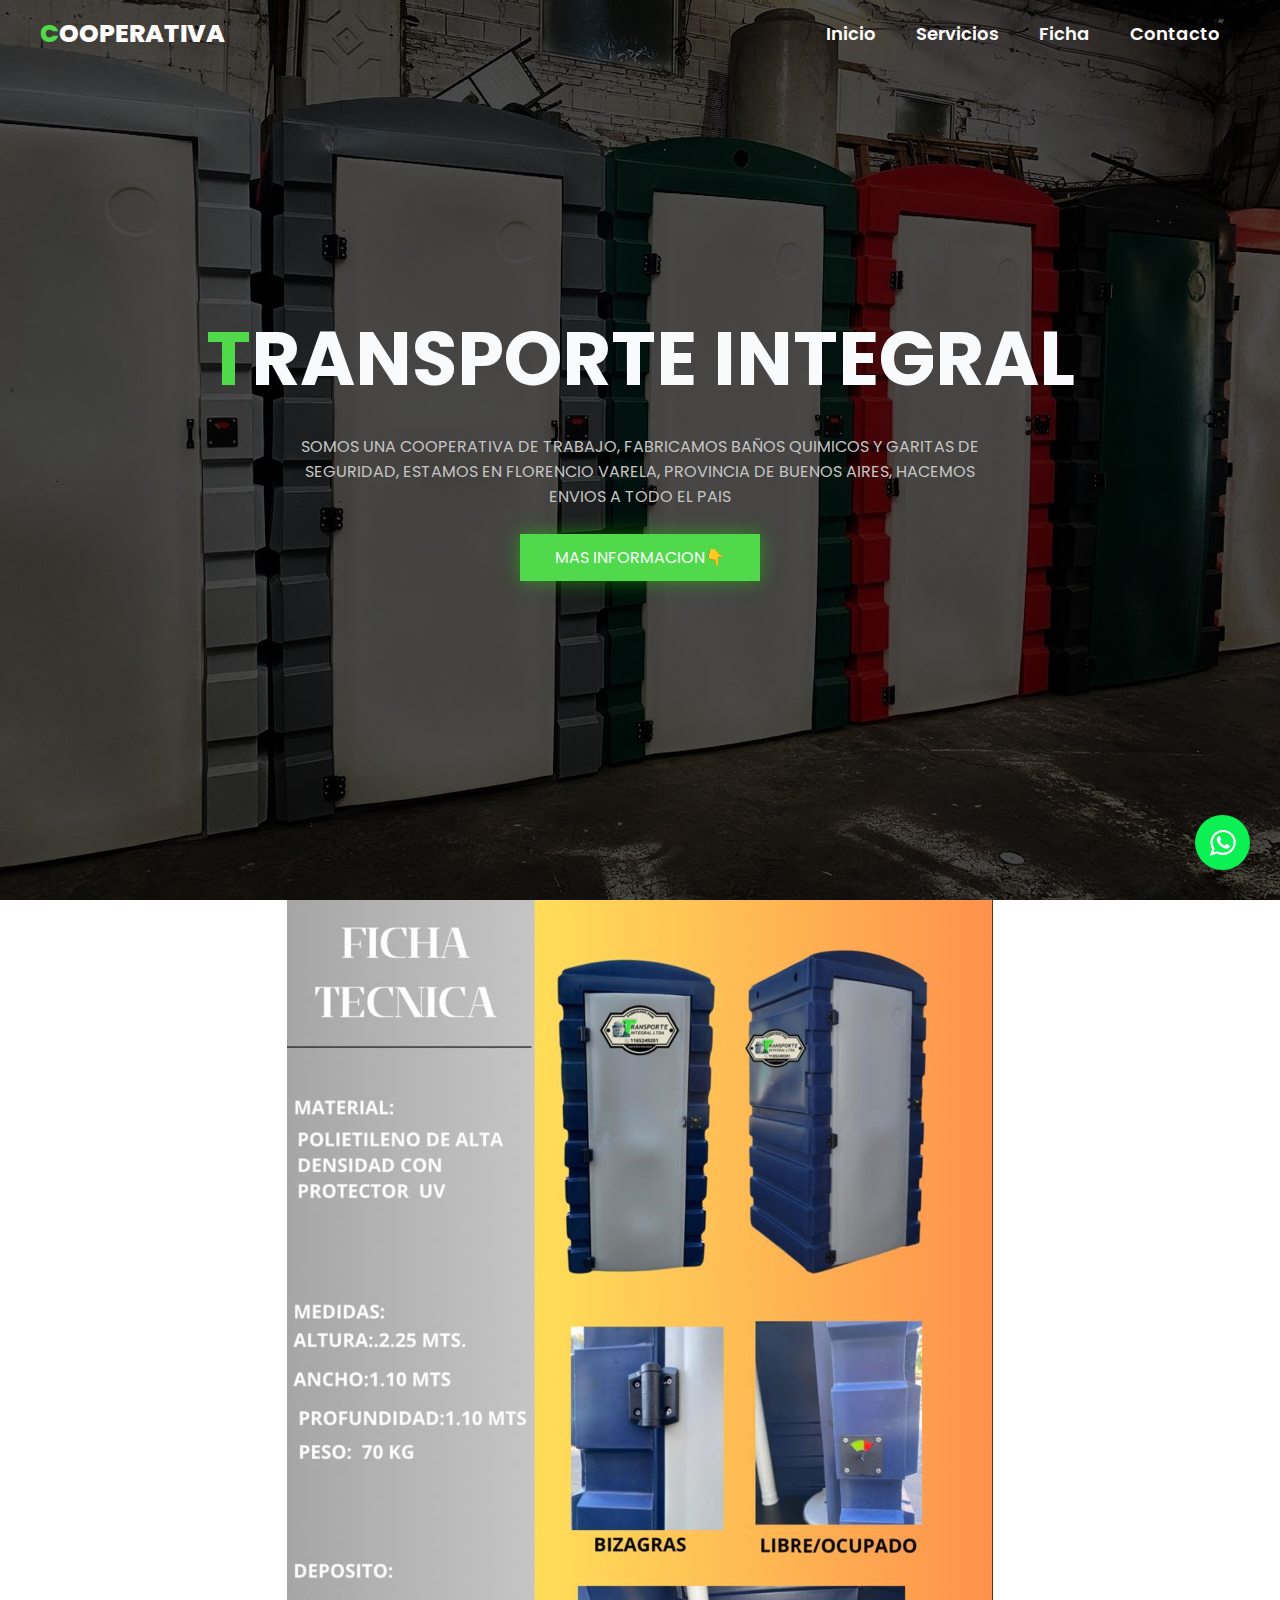
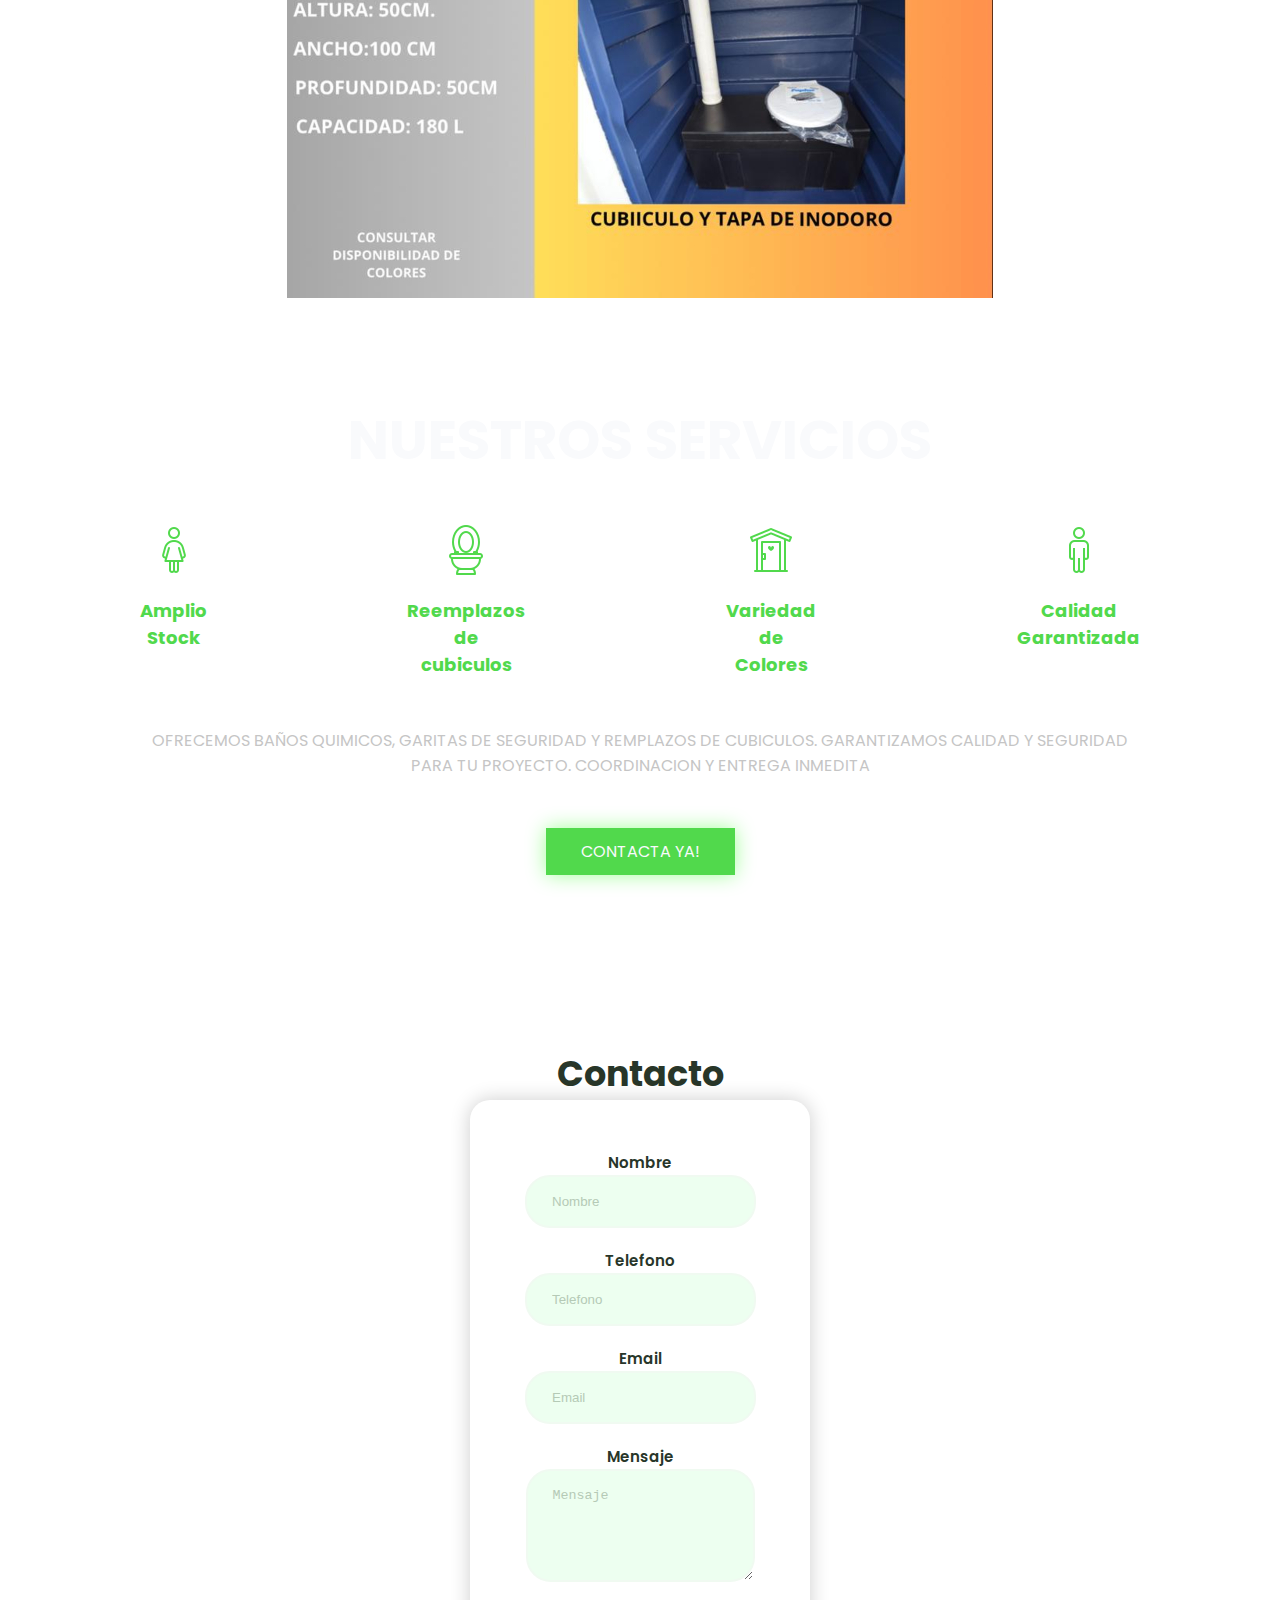
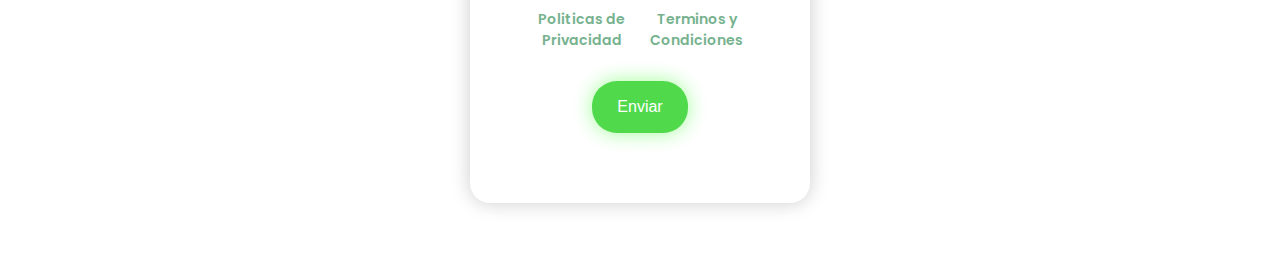
<file: index.html>
<!DOCTYPE html>
<html lang="en">

<head>
    <meta charset="UTF-8">
    <meta name="viewport" content="width=device-width, initial-scale=1.0">
    <link rel="stylesheet" href="style.css">
    <link rel="stylesheet" href="fontello.css">
    <link rel="stylesheet" href="animation.css">
    <link rel="stylesheet" href="fontello-codes.css">
    <link rel="stylesheet" href="fontello-embedded.css">
    <link rel="stylesheet" href="fontello-ie7-codes.css">
    <link rel="stylesheet" href="fontello-ie7.css">
    <title>Baños quimicos</title>
</head>

<body>



    <header class="header">


        <div class="menu container">
            <a href="#Inicio" class="logo"><span>C</span>OOPERATIVA</a>
            <input type="checkbox" id="menu" />
            <label for="menu">
                <img src="img/menu.png" class="menu-icono" alt="menu">
            </label>
            <nav class="navbar">

                <ul>
                    <li><a href="#Inicio">Inicio</a></li>
                    <li><a href="#Servicios">Servicios</a></li>
                    <li><a href="#Ficha">Ficha</a></li>
                    <li><a href="#Contacto">Contacto</a></li>
                </ul>
            </nav>
        </div>

        <div class="header-content container">

            <h1><span>T</span>ransporte integral</h1>
            <p>
                SOMOS UNA COOPERATIVA DE TRABAJO, FABRICAMOS BAÑOS QUIMICOS Y GARITAS DE SEGURIDAD, ESTAMOS EN FLORENCIO
                VARELA, PROVINCIA DE BUENOS AIRES, HACEMOS ENVIOS A TODO EL PAIS
            </p>

            <a href="#Ficha" class="btn-1">Mas informacion👇</a>

        </div>
    </header>


    <section class="ficha" id="Ficha">
        
        <div class="ficha-content container">

            <img src="img/fichaaa.jpg" alt="ficha tecnica">

        </div>

    </section>


    <main class="services" id="Servicios">

        <div class="services-content container">
            <h2>Nuestros servicios</h2>

            <div class="services-group">
                <div class="services-1">
                    <img src="img/mujerv.png" alt="">
                    <h3>Amplio Stock</h3>
                </div>
                <div class="services-1">
                    <img src="img/inodoro.png" alt="">
                    <h3>Reemplazos de cubiculos</h3>
                </div>
                <div class="services-1">
                    <img src="img/bañovpng.png" alt="">
                    <h3>Variedad de Colores</h3>
                </div>
                <div class="services-1">
                    <img src="img/hombrev.png" alt="">
                    <h3>Calidad Garantizada</h3>
                </div>

            </div>
            <p>
                OFRECEMOS BAÑOS QUIMICOS, GARITAS DE SEGURIDAD Y REMPLAZOS DE CUBICULOS. GARANTIZAMOS CALIDAD Y
                SEGURIDAD PARA TU PROYECTO.
                COORDINACION Y ENTREGA INMEDITA


            </p>
            <a href="#Contacto" class="btn-1">Contacta ya!</a>
        </div>

    </main>





    <footer class="footer" id="Contacto">



        <div class="input-group">
            <h4>Contacto</h4>
            <form action="guardar_mensaje.php" method="post">

                <label for="nombre">Nombre</label>
                <input type="text" name="nombre" id="nombre" placeholder="Nombre" required>

                <label for="Telefono">Telefono</label>
                <input type="tel" name="telefono" id="telefono" placeholder="Telefono" required>

                <label for="email">Email</label>
                <input type="email" name="email" id="email" placeholder="Email" required>

                <label for="mensaje">Mensaje</label>
                <textarea name="mensaje" id="mensaje" cols="20" rows="5" placeholder="Mensaje" required></textarea>

                <div class="form-text">

                    <a href="politicas.html">Politicas de Privacidad</a>
                    <a href="terminos.html">Terminos y Condiciones</a>
                </div>
                <input class="btn-2" type="submit" value="Enviar">
        </div>
        </form>

    </footer>

    <a href="https://api.whatsapp.com/send?phone=1137261841" class="btn-wsp" target="_blank">
        <i class="icon-whatsapp"></i>
    </a>


</body>

</html>
</file>
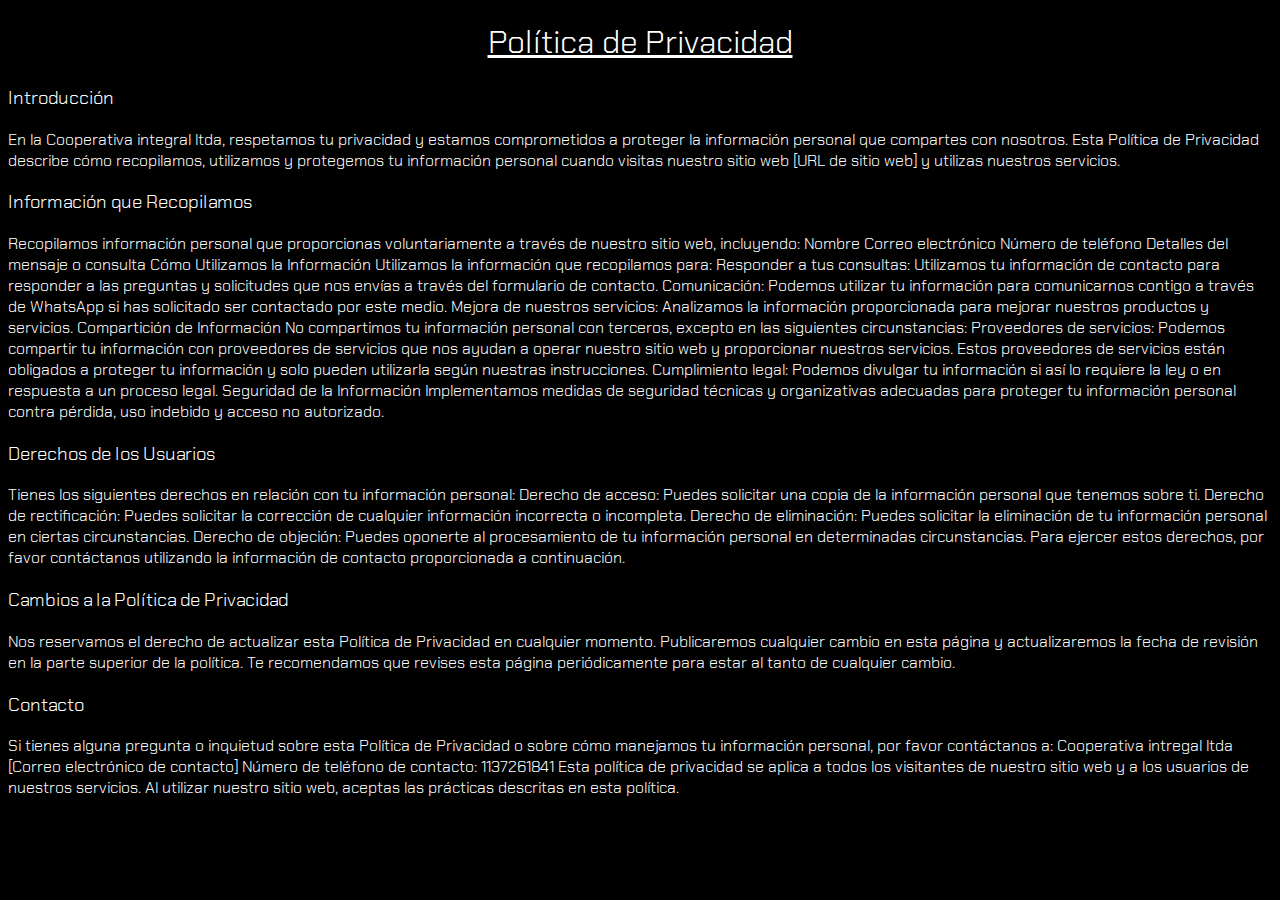
<file: politicas.html>
<!DOCTYPE html>
<html lang="es">

<head>
    <meta charset="UTF-8">
    <meta name="viewport" content="width=device-width, initial-scale=1.0">
    <link rel="stylesheet" href="style2.css">
    <title>Política de Privacidad</title>
</head>

<body>
    <h1>Política de Privacidad</h1>
    <h3>Introducción</h3>
    En la Cooperativa integral ltda, respetamos tu privacidad y estamos comprometidos a proteger la información personal que
    compartes con nosotros. Esta Política de Privacidad describe cómo recopilamos, utilizamos y protegemos tu
    información personal cuando visitas nuestro sitio web [URL de sitio web] y utilizas nuestros servicios.

    <h3>Información que Recopilamos</h3>
    Recopilamos información personal que proporcionas voluntariamente a través de nuestro sitio web, incluyendo:

    Nombre
    Correo electrónico
    Número de teléfono
    Detalles del mensaje o consulta
    Cómo Utilizamos la Información
    Utilizamos la información que recopilamos para:

    Responder a tus consultas: Utilizamos tu información de contacto para responder a las preguntas y solicitudes que
    nos envías a través del formulario de contacto.
    Comunicación: Podemos utilizar tu información para comunicarnos contigo a través de WhatsApp si has solicitado ser
    contactado por este medio.
    Mejora de nuestros servicios: Analizamos la información proporcionada para mejorar nuestros productos y servicios.
    Compartición de Información
    No compartimos tu información personal con terceros, excepto en las siguientes circunstancias:

    Proveedores de servicios: Podemos compartir tu información con proveedores de servicios que nos ayudan a operar
    nuestro sitio web y proporcionar nuestros servicios. Estos proveedores de servicios están obligados a proteger tu
    información y solo pueden utilizarla según nuestras instrucciones.
    Cumplimiento legal: Podemos divulgar tu información si así lo requiere la ley o en respuesta a un proceso legal.
    Seguridad de la Información
    Implementamos medidas de seguridad técnicas y organizativas adecuadas para proteger tu información personal contra
    pérdida, uso indebido y acceso no autorizado.

    <h3>Derechos de los Usuarios</h3>
    Tienes los siguientes derechos en relación con tu información personal:

    Derecho de acceso: Puedes solicitar una copia de la información personal que tenemos sobre ti.
    Derecho de rectificación: Puedes solicitar la corrección de cualquier información incorrecta o incompleta.
    Derecho de eliminación: Puedes solicitar la eliminación de tu información personal en ciertas circunstancias.
    Derecho de objeción: Puedes oponerte al procesamiento de tu información personal en determinadas circunstancias.
    Para ejercer estos derechos, por favor contáctanos utilizando la información de contacto proporcionada a
    continuación.

    <h3>Cambios a la Política de Privacidad</h3>
    Nos reservamos el derecho de actualizar esta Política de Privacidad en cualquier momento. Publicaremos cualquier
    cambio en esta página y actualizaremos la fecha de revisión en la parte superior de la política. Te recomendamos que
    revises esta página periódicamente para estar al tanto de cualquier cambio.

    <h3>Contacto</h3>
    Si tienes alguna pregunta o inquietud sobre esta Política de Privacidad o sobre cómo manejamos tu información
    personal, por favor contáctanos a:

    Cooperativa intregal ltda 
    [Correo electrónico de contacto]
    Número de teléfono de contacto: 1137261841

    Esta política de privacidad se aplica a todos los visitantes de nuestro sitio web y a los usuarios de nuestros
    servicios. Al utilizar nuestro sitio web, aceptas las prácticas descritas en esta política.
</body>

</html>
</file>
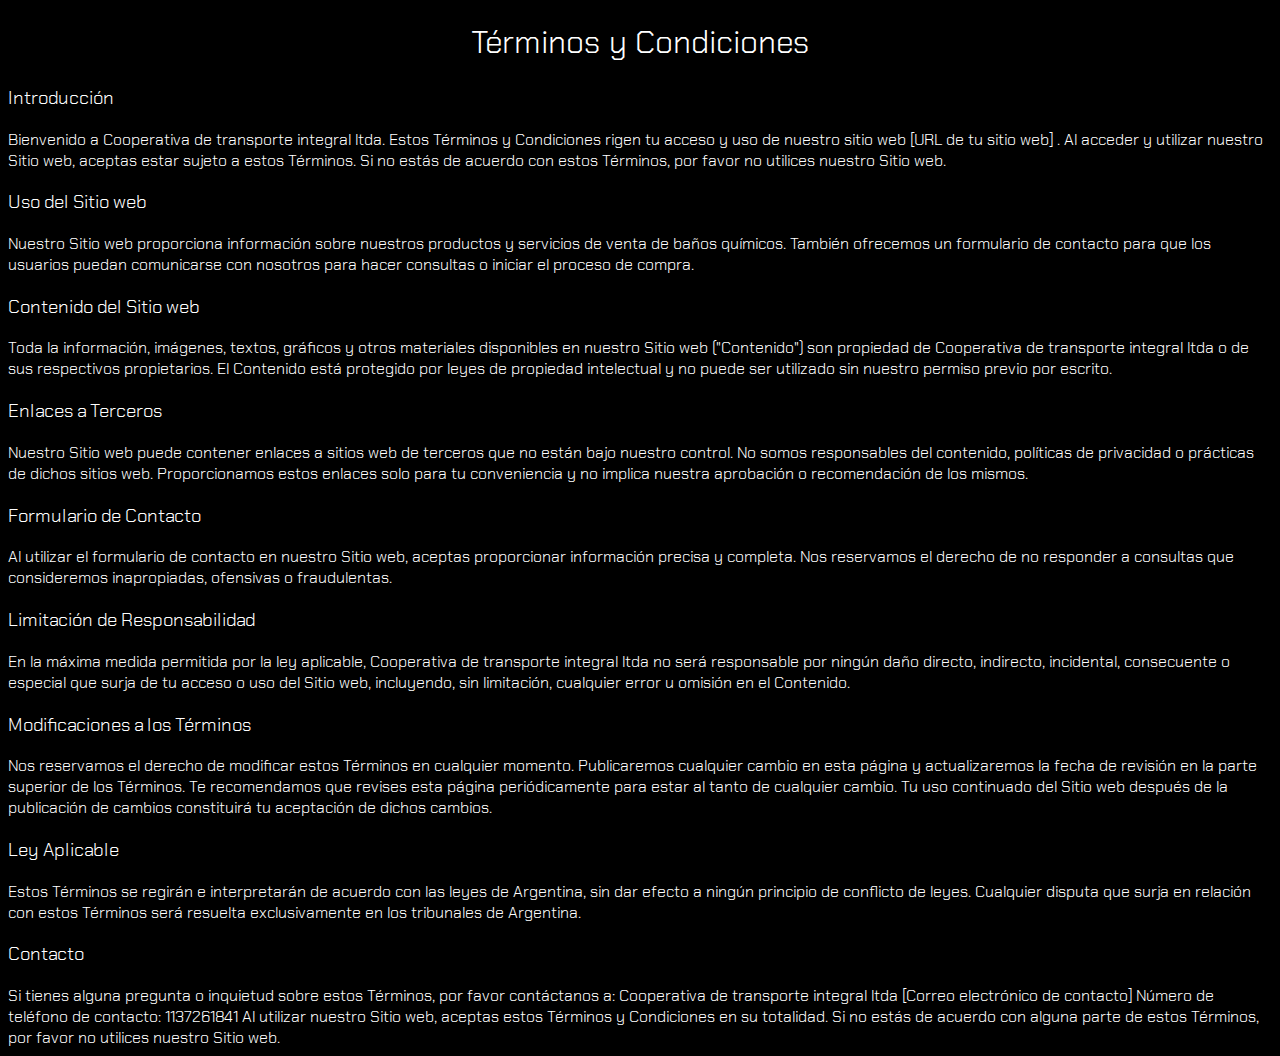
<file: terminos.html>
<!DOCTYPE html>
<html lang="es">

<head>
    <meta charset="UTF-8">
    <meta name="viewport" content="width=device-width, initial-scale=1.0">
    <link rel="stylesheet" href="style3.css">
    <title>Terminos y Condiciones</title>
</head>

<body>
    <h1>Términos y Condiciones</h1>
    <h3>Introducción</h3>
    Bienvenido a Cooperativa de transporte integral ltda. Estos Términos y Condiciones rigen tu acceso y uso de nuestro
    sitio web [URL de tu sitio web] . Al acceder y utilizar nuestro Sitio web, aceptas estar sujeto a estos
    Términos. Si no estás de acuerdo con estos Términos, por favor no utilices nuestro Sitio web.

    <h3>Uso del Sitio web</h3>
    Nuestro Sitio web proporciona información sobre nuestros productos y servicios de venta de baños químicos. También
    ofrecemos un formulario de contacto para que los usuarios puedan comunicarse con nosotros para hacer consultas o
    iniciar el proceso de compra.

    <h3>Contenido del Sitio web</h3>
    Toda la información, imágenes, textos, gráficos y otros materiales disponibles en nuestro Sitio web ("Contenido")
    son propiedad de Cooperativa de transporte integral ltda o de sus respectivos propietarios. El Contenido está protegido por leyes de
    propiedad intelectual y no puede ser utilizado sin nuestro permiso previo por escrito.

    <h3>Enlaces a Terceros</h3>
    Nuestro Sitio web puede contener enlaces a sitios web de terceros que no están bajo nuestro control. No somos
    responsables del contenido, políticas de privacidad o prácticas de dichos sitios web. Proporcionamos estos enlaces
    solo para tu conveniencia y no implica nuestra aprobación o recomendación de los mismos.

    <h3>Formulario de Contacto</h3>
    Al utilizar el formulario de contacto en nuestro Sitio web, aceptas proporcionar información precisa y completa. Nos
    reservamos el derecho de no responder a consultas que consideremos inapropiadas, ofensivas o fraudulentas.

    <h3>Limitación de Responsabilidad</h3>
    En la máxima medida permitida por la ley aplicable, Cooperativa de transporte integral ltda no será responsable por ningún daño
    directo, indirecto, incidental, consecuente o especial que surja de tu acceso o uso del Sitio web, incluyendo, sin
    limitación, cualquier error u omisión en el Contenido.

    <h3>Modificaciones a los Términos</h3>
    Nos reservamos el derecho de modificar estos Términos en cualquier momento. Publicaremos cualquier cambio en esta
    página y actualizaremos la fecha de revisión en la parte superior de los Términos. Te recomendamos que revises esta
    página periódicamente para estar al tanto de cualquier cambio. Tu uso continuado del Sitio web después de la
    publicación de cambios constituirá tu aceptación de dichos cambios.

    <h3>Ley Aplicable</h3>
    Estos Términos se regirán e interpretarán de acuerdo con las leyes de Argentina, sin dar efecto a ningún principio
    de conflicto de leyes. Cualquier disputa que surja en relación con estos Términos será resuelta exclusivamente en
    los tribunales de Argentina.

    <h3>Contacto</h3>
    Si tienes alguna pregunta o inquietud sobre estos Términos, por favor contáctanos a:

    Cooperativa de transporte integral ltda
    [Correo electrónico de contacto]
    Número de teléfono de contacto: 1137261841

    Al utilizar nuestro Sitio web, aceptas estos Términos y Condiciones en su totalidad. Si no estás de acuerdo con
    alguna parte de estos Términos, por favor no utilices nuestro Sitio web.

</body>

</html>
</file>
<file: style.css>
@import url('https://fonts.googleapis.com/css2?family=Poppins:ital,wght@0,100;0,200;0,300;0,400;0,500;0,600;0,700;0,800;0,900;1,100;1,200;1,300;1,400;1,500;1,600;1,700;1,800;1,900&display=swap');

*{
    margin: 0;
    padding: 0;
    box-sizing: border-box;
    text-decoration: none;
    list-style: none;
    scroll-behavior: smooth;
}



body{
    font-family: "Poppins", sans-serif;
    font-style: normal; 
}

.container{
    max-width: 1200px;
    margin: 0 auto;
}

.header{
    background-image: linear-gradient(rgba(0,0,0,0.7),rgba(0,0,0,0.7)),url(img/baños.jpeg);
    background-position: center bottom;
    background-repeat: no-repeat;
    background-size: cover;
    min-height: 100vh;
    display: flex;
    align-items: center;
}

span{
    color: #51D94c;
}


.menu{
    position: absolute;
    top: 0;
    left: 0;
    right: 0;
    display: flex;
    align-items: center;
    justify-content: space-between;
}


.logo{
    color: #FFFDFC;
    font-size: 25px;
    font-weight: 800;
}


.logo:hover{
    color: #51D94c;
}


.menu .navbar ul li{
    position: relative;
    float: left;
}

.menu .navbar ul li a{
    font-size: 18px;
    padding: 20px;
    color: #FFFDFC;
    display: block;
    font-weight: 600;
}

.menu .navbar ul li a:hover{
    color: #51D94c;
}


#menu{
    display: none;
}

.menu-icono{
    width: 25px;
}

.menu label{
    cursor: pointer;
    display: none;
}

.header-content{
    text-align: center;
}

.header-content h1{
    font-size: 75px;
    line-height: 80px;
    color: #F9FAFC;
    text-transform: uppercase;
    margin-bottom: 35px;
}

.header-content h1:hover{
    color: #51D94c;
}




.header-content p{
    font-size: 16px;
    color: #C5C5C5;
    padding: 0 250px;
    margin-bottom: 25px;
}

.btn-1{
    display: inline-block;
    padding: 11px 35px;
    background-color: #51D94c;
    box-shadow: 0 0 20px rgba(25, 254, 0, 0.4);
    color: #F9FAFC;
    text-transform: uppercase;
}

.btn-1:hover{
    background-color: #50E04B;
}

.ficha{
    max-width: 998px;
    margin: 0 auto;
    text-align: center;
}





.txt-p{
    font-size: 16px;
    color: #414247;
    padding: 0 250px;
    margin-bottom: 35px;
}



.services {
    background-image: linear-gradient(
        rgba(0,0,0,0.7),
        rgba(0,0,0,0.7)),
        url(img/bañoo.jpeg);
        background-position: center;
        background-repeat: no-repeat;
        background-attachment: fixed;
        padding: 100px 0;
}

.services-content{
    text-align: center;
}

.services-content h2{
    font-size: 55px;
    line-height: 70px;
    color: #F9FAFC;
    text-transform: uppercase;
    margin-bottom: 50px;
}

.services-content p{
    font-size: 16px;
    color: #C5C5C5;
    margin-bottom: 50px;
    padding: 0 100px;
}

.services-group{
    display: flex;
    justify-content: space-between;
    margin-bottom: 50px;
}

.services-1{
    padding: 0 100px;
}

.services-1 img{
    width: 50px;
    margin-bottom: 15px;
}

.services-1 h3{
    color: #51D94c;
    font-size: 18px;
}

h2{
    font-size: 45px;
    line-height: 70px;
    color: #323337;
    text-transform: uppercase;
    margin-bottom: 20px;
}

p{
    font-size: 16px;
    color: #414247;
    margin: 25px 0 45px 0;
}



.footer{
    min-height: 100vh;
    display: flex;
    align-items: center;
    justify-content: center;
}

.input-group{
    display: flex;
    flex-direction: column;
    text-align: center;
}




form{
    padding: 50px 55px;
    box-shadow: 0 0 20px rgba(0, 0, 0, 0.2);
    border-radius: 20px;
    text-align: center;
    width: 340px;
    background-color: #fff;
}


h4{
    color: #283629;
    font-size: 35px;
}

label{
    color: #283629;
    font-size: 15px;
    font-weight: 600;
    margin-bottom: 15px;
}

input, textarea{
    padding: 17px 25px;
    border-radius: 25px;
    margin-bottom: 20px;
    background-color: #EDFFF0;
    border: 2px solid #F0FAF1;
    color: #283629;
    outline: none;
}

input::placeholder, textarea::placeholder{
    color: #b5cab6;
}

.form-text{
    margin-bottom: 30px;
    display: flex;
    justify-content: space-between;
    text-align: center;
}

.form-text a{
    color: #76b28e;
    font-size: 14px;
    font-weight: 600;
    text-decoration: none;
}

.btn-2{
    font-size: 16px;
    color: #FFFFFF;
    border: 0;
    border-radius: 25px;
    background-color: #51D94c;
    box-shadow: 0 0 20px rgba(25, 254, 0, 0.4);
    cursor: pointer;
}

.btn:hover{
    background-color: #50E04B;
}



.btn-wsp{
    position: fixed;
    width: 55px;
    height: 55px;
    line-height: 55px;
    bottom: 30px;
    right: 30px;
    background: #0df053;
    color: #fff;
    border-radius: 50px;
    text-align: center;
    box-shadow: 0px 1px 10px rgba(0, 0, 0, 0.3);
    font-size: 30px;
    z-index: 100;
}

.btn-wsp:hover{
    text-decoration: none;
    color: #0df053;
    background: #fff;
}



@media(max-width:931px){

    .menu{
        padding: 30px;
    }

    .menu label{
        display: initial;
    }

    .menu .navbar{
        position: absolute;
        top: 100%;
        left: 0;
        right: 0;
        background-color: #323337;
        display: none;
    }

    .menu .navbar ul li{
        width: 100%;
    }


#menu:checked ~ .navbar{
    display: initial;
}

.header{
    min-height: 0vh;
}

.header-content{
    padding: 100px 30px;
}


.header-content p{
    padding: 0;
}



.ficha-content img{
    width: 70%;
    height: auto;
}



.txt-p{
    padding: 0;
}


.services{
    padding: 30px;
}

.services-content p{
    padding: 0;
}

.services-group{
    flex-direction: column;
    margin-bottom: 0;
}

.services-1{
    margin-bottom: 25px;
}

.footer{
    padding: 30px;
}

.footer-content{
    flex-direction: column;
    text-align: center;
}

}

@media (max-width: 550px) {
    .container {
        padding: 50 10px;
    }

    .menu {
        padding: 10px;
    }

    .menu .navbar ul li a {
        font-size: 16px;
        padding: 10px;
    }

    .header-content h1 {
        font-size: 30px;
        line-height: 35px;
    }

    .header-content p {
        font-size: 14px;
        padding: 0 20px;
    }

    .header-content .btn-1 {
        font-size: 14px;
        padding: 8px 20px;
    }

    .txt-p {
        font-size: 14px;
        padding: 0 20px;
    }

    .ficha{
        padding: 30px;
    }
    
    .ficha-content{
        max-width: 100%;
    }
    
    .services-content h2 {
        font-size: 25px;
        line-height: 30px;
    }

    .services-content p {
        font-size: 14px;
        padding: 0 20px;
    }

    .services-group {
        flex-direction: column;
        align-items: center;
    }

    .services-1 {
        margin-bottom: 20px;
        text-align: center;
    }


    .footer {
        padding: 20px;
    }

    form {
        width: 100%;
        padding: 35px 40px;
        align-items: center;
    }

    h4 {
        font-size: 24px;
    }

    label {
        font-size: 14px;
        text-align: center;
    }

    input, textarea {
        padding: 15px;
    }

    .btn-2 {
        font-size: 14px;
        padding: 10px;
    }

    .btn-wsp {
        width: 40px;
        height: 40px;
        line-height: 40px;
        font-size: 20px;
        bottom: 20px;
        right: 20px;
    }
}
</file>
<file: fontello.css>
@font-face {
  font-family: 'fontello';
  src: url('../font/fontello.eot?24705752');
  src: url('../font/fontello.eot?24705752#iefix') format('embedded-opentype'),
       url('../font/fontello.woff2?24705752') format('woff2'),
       url('../font/fontello.woff?24705752') format('woff'),
       url('../font/fontello.ttf?24705752') format('truetype'),
       url('../font/fontello.svg?24705752#fontello') format('svg');
  font-weight: normal;
  font-style: normal;
}
/* Chrome hack: SVG is rendered more smooth in Windozze. 100% magic, uncomment if you need it. */
/* Note, that will break hinting! In other OS-es font will be not as sharp as it could be */
/*
@media screen and (-webkit-min-device-pixel-ratio:0) {
  @font-face {
    font-family: 'fontello';
    src: url('../font/fontello.svg?24705752#fontello') format('svg');
  }
}
*/
[class^="icon-"]:before, [class*=" icon-"]:before {
  font-family: "fontello";
  font-style: normal;
  font-weight: normal;
  speak: never;

  display: inline-block;
  text-decoration: inherit;
  width: 1em;
  margin-right: .2em;
  text-align: center;
  /* opacity: .8; */

  /* For safety - reset parent styles, that can break glyph codes*/
  font-variant: normal;
  text-transform: none;

  /* fix buttons height, for twitter bootstrap */
  line-height: 1em;

  /* Animation center compensation - margins should be symmetric */
  /* remove if not needed */
  margin-left: .2em;

  /* you can be more comfortable with increased icons size */
  /* font-size: 120%; */

  /* Font smoothing. That was taken from TWBS */
  -webkit-font-smoothing: antialiased;
  -moz-osx-font-smoothing: grayscale;

  /* Uncomment for 3D effect */
  /* text-shadow: 1px 1px 1px rgba(127, 127, 127, 0.3); */
}

.icon-whatsapp:before { content: '\f232'; } /* '' */
</file>
<file: fontello-codes.css>
.icon-whatsapp:before { content: '\f232'; } /* '' */
</file>
<file: fontello-embedded.css>
@font-face {
  font-family: 'fontello';
  src: url('../font/fontello.eot?63276730');
  src: url('../font/fontello.eot?63276730#iefix') format('embedded-opentype'),
       url('../font/fontello.svg?63276730#fontello') format('svg');
  font-weight: normal;
  font-style: normal;
}
@font-face {
  font-family: 'fontello';
  src: url('[data-uri]') format('woff'),
       url('[data-uri]') format('truetype');
}
/* Chrome hack: SVG is rendered more smooth in Windozze. 100% magic, uncomment if you need it. */
/* Note, that will break hinting! In other OS-es font will be not as sharp as it could be */
/*
@media screen and (-webkit-min-device-pixel-ratio:0) {
  @font-face {
    font-family: 'fontello';
    src: url('../font/fontello.svg?63276730#fontello') format('svg');
  }
}
*/

[class^="icon-"]:before, [class*=" icon-"]:before {
  font-family: "fontello";
  font-style: normal;
  font-weight: normal;
  speak: never;

  display: inline-block;
  text-decoration: inherit;
  width: 1em;
  margin-right: .2em;
  text-align: center;
  /* opacity: .8; */

  /* For safety - reset parent styles, that can break glyph codes*/
  font-variant: normal;
  text-transform: none;

  /* fix buttons height, for twitter bootstrap */
  line-height: 1em;

  /* Animation center compensation - margins should be symmetric */
  /* remove if not needed */
  margin-left: .2em;

  /* you can be more comfortable with increased icons size */
  /* font-size: 120%; */
  
  /* Font smoothing. That was taken from TWBS */
  -webkit-font-smoothing: antialiased;
  -moz-osx-font-smoothing: grayscale;

  /* Uncomment for 3D effect */
  /* text-shadow: 1px 1px 1px rgba(127, 127, 127, 0.3); */
}

.icon-whatsapp:before { content: '\f232'; } /* '' */
</file>
<file: fontello-ie7-codes.css>
.icon-whatsapp { *zoom: expression( this.runtimeStyle['zoom'] = '1', this.innerHTML = '&#xf232;&nbsp;'); }
</file>
<file: fontello-ie7.css>
[class^="icon-"], [class*=" icon-"] {
  font-family: 'fontello';
  font-style: normal;
  font-weight: normal;

  /* fix buttons height */
  line-height: 1em;

  /* you can be more comfortable with increased icons size */
  /* font-size: 120%; */
}

.icon-whatsapp { *zoom: expression( this.runtimeStyle['zoom'] = '1', this.innerHTML = '&#xf232;&nbsp;'); }
</file>
<file: style2.css>
@import url('https://fonts.googleapis.com/css2?family=Chakra+Petch:ital,wght@0,300;0,400;0,500;0,600;0,700;1,300;1,400;1,500;1,600;1,700&family=Poppins:ital,wght@0,100;0,200;0,300;0,400;0,500;0,600;0,700;0,800;0,900;1,100;1,200;1,300;1,400;1,500;1,600;1,700;1,800;1,900&display=swap');


*{
    font-family: "Chakra Petch", sans-serif;
    font-weight: 300;
    font-style: normal;
    background-color: black;
    color: white;
}


h1{
    text-align: center;
    text-decoration: underline;
}
</file>
<file: style3.css>
@import url('https://fonts.googleapis.com/css2?family=Chakra+Petch:ital,wght@0,300;0,400;0,500;0,600;0,700;1,300;1,400;1,500;1,600;1,700&family=Poppins:ital,wght@0,100;0,200;0,300;0,400;0,500;0,600;0,700;0,800;0,900;1,100;1,200;1,300;1,400;1,500;1,600;1,700;1,800;1,900&display=swap');


*{
    font-family: "Chakra Petch", sans-serif;
    font-weight: 300;
    font-style: normal;
    background-color: black;
    color: white;
}


h1{
    text-align: center;
}
</file>
<file: animation.css>
/*
   Animation example, for spinners
*/
.animate-spin {
  -moz-animation: spin 2s infinite linear;
  -o-animation: spin 2s infinite linear;
  -webkit-animation: spin 2s infinite linear;
  animation: spin 2s infinite linear;
  display: inline-block;
}
@-moz-keyframes spin {
  0% {
    -moz-transform: rotate(0deg);
    -o-transform: rotate(0deg);
    -webkit-transform: rotate(0deg);
    transform: rotate(0deg);
  }

  100% {
    -moz-transform: rotate(359deg);
    -o-transform: rotate(359deg);
    -webkit-transform: rotate(359deg);
    transform: rotate(359deg);
  }
}
@-webkit-keyframes spin {
  0% {
    -moz-transform: rotate(0deg);
    -o-transform: rotate(0deg);
    -webkit-transform: rotate(0deg);
    transform: rotate(0deg);
  }

  100% {
    -moz-transform: rotate(359deg);
    -o-transform: rotate(359deg);
    -webkit-transform: rotate(359deg);
    transform: rotate(359deg);
  }
}
@-o-keyframes spin {
  0% {
    -moz-transform: rotate(0deg);
    -o-transform: rotate(0deg);
    -webkit-transform: rotate(0deg);
    transform: rotate(0deg);
  }

  100% {
    -moz-transform: rotate(359deg);
    -o-transform: rotate(359deg);
    -webkit-transform: rotate(359deg);
    transform: rotate(359deg);
  }
}
@-ms-keyframes spin {
  0% {
    -moz-transform: rotate(0deg);
    -o-transform: rotate(0deg);
    -webkit-transform: rotate(0deg);
    transform: rotate(0deg);
  }

  100% {
    -moz-transform: rotate(359deg);
    -o-transform: rotate(359deg);
    -webkit-transform: rotate(359deg);
    transform: rotate(359deg);
  }
}
@keyframes spin {
  0% {
    -moz-transform: rotate(0deg);
    -o-transform: rotate(0deg);
    -webkit-transform: rotate(0deg);
    transform: rotate(0deg);
  }

  100% {
    -moz-transform: rotate(359deg);
    -o-transform: rotate(359deg);
    -webkit-transform: rotate(359deg);
    transform: rotate(359deg);
  }
}
</file>
